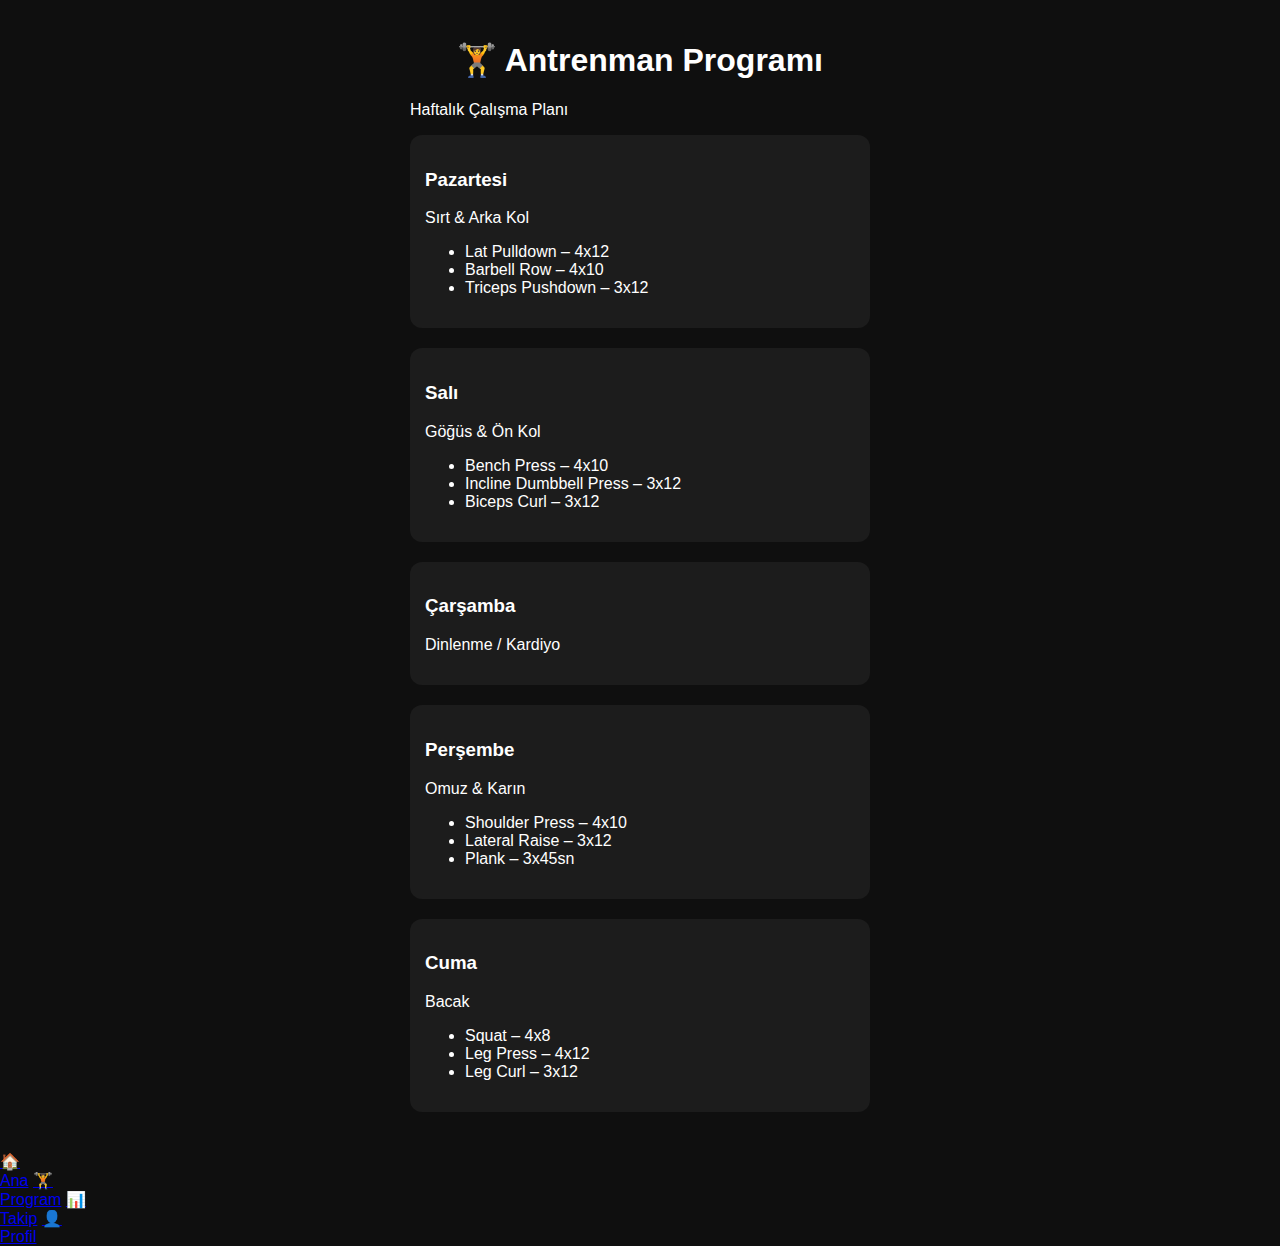
<file: program.html>
<!DOCTYPE html>
<html lang="tr">
<head>
  <meta charset="UTF-8">
  <meta name="viewport" content="width=device-width, initial-scale=1.0">
  <title>Ber Can’t Fitness | Program</title>
  <link rel="stylesheet" href="style.css">
</head>

<body>

  <div class="container">

    <div class="hero">
      <h1>🏋️ Antrenman Programı</h1>
      <p>Haftalık Çalışma Planı</p>
    </div>

    <div class="card">
      <h3>Pazartesi</h3>
      <p>Sırt & Arka Kol</p>
      <ul>
        <li>Lat Pulldown – 4x12</li>
        <li>Barbell Row – 4x10</li>
        <li>Triceps Pushdown – 3x12</li>
      </ul>
    </div>

    <div class="card">
      <h3>Salı</h3>
      <p>Göğüs & Ön Kol</p>
      <ul>
        <li>Bench Press – 4x10</li>
        <li>Incline Dumbbell Press – 3x12</li>
        <li>Biceps Curl – 3x12</li>
      </ul>
    </div>

    <div class="card">
      <h3>Çarşamba</h3>
      <p>Dinlenme / Kardiyo</p>
    </div>

    <div class="card">
      <h3>Perşembe</h3>
      <p>Omuz & Karın</p>
      <ul>
        <li>Shoulder Press – 4x10</li>
        <li>Lateral Raise – 3x12</li>
        <li>Plank – 3x45sn</li>
      </ul>
    </div>

    <div class="card">
      <h3>Cuma</h3>
      <p>Bacak</p>
      <ul>
        <li>Squat – 4x8</li>
        <li>Leg Press – 4x12</li>
        <li>Leg Curl – 3x12</li>
      </ul>
    </div>

  </div>

  <!-- ALT MENÜ -->
  <div class="bottom-nav">
    <a href="index.html">🏠<br>Ana</a>
    <a href="program.html" class="active">🏋️<br>Program</a>
    <a href="takip.html">📊<br>Takip</a>
    <a href="profil.html">👤<br>Profil</a>
  </div>

</body>
</html>
</file>
<file: style.css>
.navbar {
  display: flex;
  justify-content: space-around;
  background: #111;
  padding: 12px;
  border-radius: 12px;
  margin-bottom: 20px;
}

.navbar a {
  color: white;
  text-decoration: none;
  font-size: 14px;
}

.navbar a:hover {
  color: #00e676;
}

* {
  box-sizing: border-box;
  font-family: Arial, sans-serif;
}

body {
  margin: 0;
  background: #0f0f0f;
  color: white;
}

.container {
  max-width: 500px;
  margin: auto;
  padding: 20px;
}

h1, h2 {
  text-align: center;
}

.card {
  background: #1c1c1c;
  padding: 15px;
  border-radius: 12px;
  margin-bottom: 20px;
}

input, textarea {
  width: 100%;
  margin-bottom: 10px;
  padding: 10px;
  border-radius: 8px;
  border: none;
}

button {
  width: 100%;
  padding: 12px;
  background: #00c853;
  border: none;
  color: black;
  font-weight: bold;
  border-radius: 8px;
  cursor: pointer;
}

.record {
  background: #1a1a1a;
  padding: 10px;
  border-radius: 8px;
  margin-bottom: 10px;
  font-size: 14px;
}
</file>
